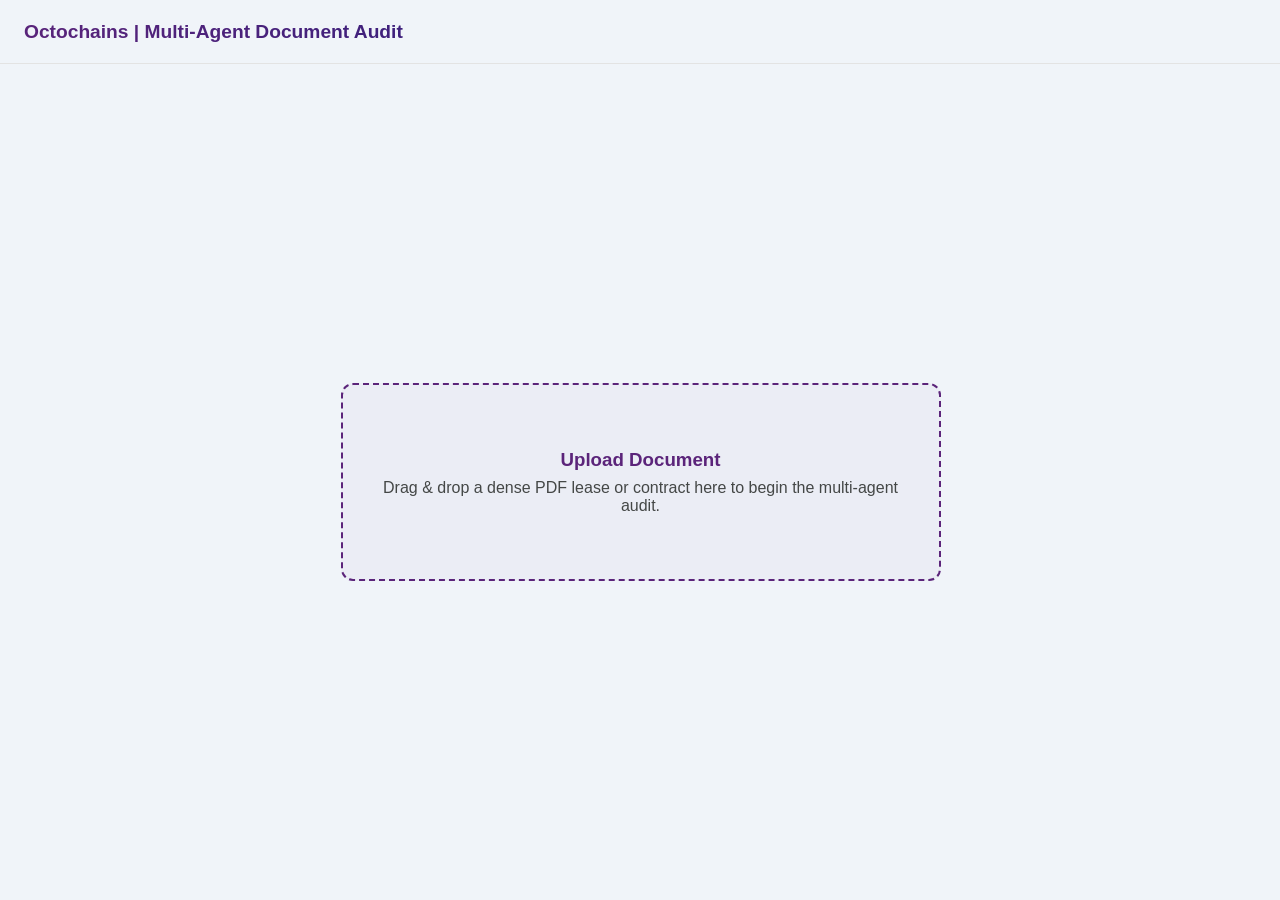
<file: cookbook/05-document-analysis/frontend/index.html>
<!DOCTYPE html>
<html lang="en">
<head>
    <meta charset="UTF-8">
    <meta name="viewport" content="width=device-width, initial-scale=1.0">
    <title>Octochains | Document Audit</title>
    <link rel="stylesheet" href="style.css">
</head>
<body>

    <header>
        Octochains | Multi-Agent Document Audit
    </header>

    <main>
        <div id="left-panel">
            <div class="left-panel-header">
                <div id="agent-legend" class="legend-container" style="display: none;"></div>
            </div>
            <div id="document-content"></div>
        </div>

        <div id="right-panel">
            <div id="drop-zone">
                <h3 class="drop-title">Upload Document</h3>
                <p class="drop-subtitle">Drag & drop a dense PDF lease or contract here to begin the multi-agent audit.</p>
                <input type="file" id="file-input" accept=".pdf" />
            </div>

            <div id="controls">
                <button id="dispatch-btn" class="primary">Dispatch Parallel Agents</button>
            </div>

            <div id="feed"></div>
        </div>
        
        <div id="insight-tooltip" class="insight-tooltip"></div>
    </main>

    <script src="app.js" defer></script>
</body>
</html>
</file>
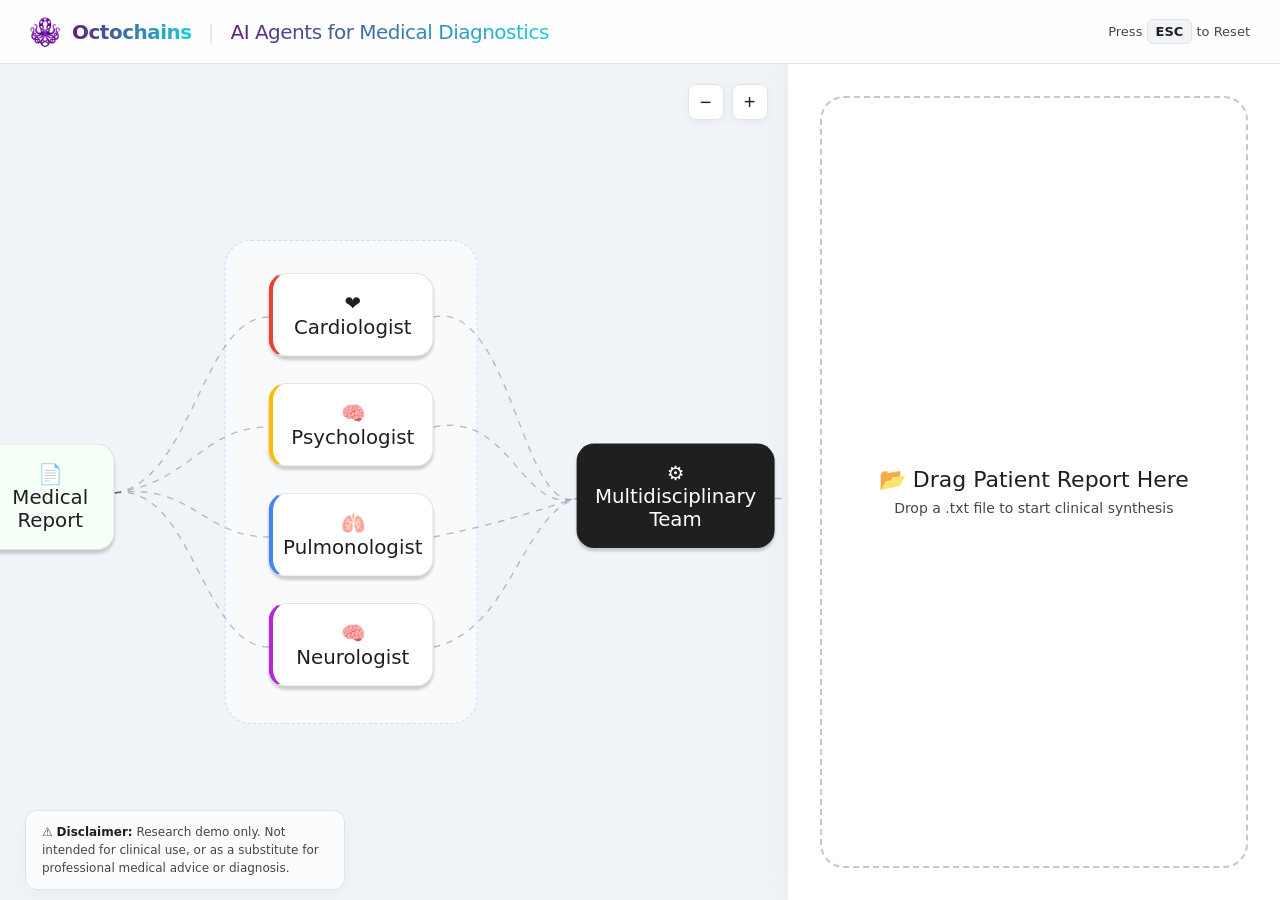
<file: cookbook/01-ai-agents-for-medical-diagnostics/Webapp/static/index.html>
<!DOCTYPE html>
<html lang="en">
<head>
    <meta charset="UTF-8">
    <meta name="viewport" content="width=device-width, initial-scale=1.0">
    <title>Octochains Medical AI | Demo</title>
    <link rel="stylesheet" href="style.css">
</head>
<body>
    <div id="tooltip" class="tooltip"></div>
    <div class="header">
        <div class="brand-container">
            <img class="header-logo" src="logo/logo.png" alt="Logo">
            <span class="purple-brand">Octochains</span>
            <span class="header-divider">|</span>
            <div class="tagline">AI Agents for Medical Diagnostics</div>
        </div>
        <div class="reset-hint">Press <span>ESC</span> to Reset</div>
    </div>

    <div class="page active">
        <div class="left-panel">
        
            <div class="zoom-controls">
                <button id="zoom-out" title="Zoom Out">−</button>
                <button id="zoom-in" title="Zoom In">+</button>
            </div>
        
            <div class="canvas">
                <div class="agent-box">
                    <div id="working-text" class="blinking-text">Agents working in parallel...</div>
                </div>

                <div class="node pulse" id="n-doc">📄 Medical<br>Report</div>
                
                <div class="node agent" id="n-cardio">❤️ Cardiologist <div class="loader"></div></div>
                <div class="node agent" id="n-psych">🧠 Psychologist <div class="loader"></div></div>
                <div class="node agent" id="n-pulmo">🫁 Pulmonologist <div class="loader"></div></div>
                <div class="node agent" id="n-neuro">🧠 Neurologist <div class="loader"></div></div>
                <div class="node" id="n-llm">⚙️ Multidisciplinary Team <div class="loader"></div></div>
                
                <div class="node" id="n-final">Medical<br>Diagnosis</div>

               <svg>
                <path id="p1-cardio" d="M 140 260 C 210 250, 220 100, 280 100" />
                <path id="p1-psych"  d="M 140 260 C 210 250, 220 200, 280 200" />
                <path id="p1-pulmo"  d="M 140 260 C 210 250, 220 300, 280 300" />
                <path id="p1-neuro"  d="M 140 260 C 210 250, 220 400, 280 400" />
                
                <path id="p2-cardio" d="M 430 100 C 500 85, 510 280, 560 265" />
                <path id="p2-psych"  d="M 430 200 C 500 185, 510 280, 560 265" />
                <path id="p2-pulmo"  d="M 430 300 C 500 285, 510 280, 560 265" />
                <path id="p2-neuro"  d="M 430 400 C 500 385, 510 280, 560 265" />

                <path id="p3-final"  d="M 740 265 L 790 265" />

                <circle r="5" class="dot phase1"><animateMotion begin="indefinite" dur="2s" repeatCount="1"><mpath href="#p1-cardio"/></animateMotion></circle>
                <circle r="5" class="dot phase1"><animateMotion begin="indefinite" dur="2s" repeatCount="1"><mpath href="#p1-psych"/></animateMotion></circle>
                <circle r="5" class="dot phase1"><animateMotion begin="indefinite" dur="2s" repeatCount="1"><mpath href="#p1-pulmo"/></animateMotion></circle>
                <circle r="5" class="dot phase1"><animateMotion begin="indefinite" dur="2s" repeatCount="1"><mpath href="#p1-neuro"/></animateMotion></circle>

                <circle r="5" class="dot phase2"><animateMotion begin="indefinite" dur="2s" repeatCount="1"><mpath href="#p2-cardio"/></animateMotion></circle>
                <circle r="5" class="dot phase2"><animateMotion begin="indefinite" dur="2s" repeatCount="1"><mpath href="#p2-psych"/></animateMotion></circle>
                <circle r="5" class="dot phase2"><animateMotion begin="indefinite" dur="2s" repeatCount="1"><mpath href="#p2-pulmo"/></animateMotion></circle>
                <circle r="5" class="dot phase2"><animateMotion begin="indefinite" dur="2s" repeatCount="1"><mpath href="#p2-neuro"/></animateMotion></circle>
            </svg>
            </div>

            <div class="disclaimer-card">
                ⚠️ <b>Disclaimer:</b> Research demo only. Not intended for clinical use, or as a substitute for professional medical advice or diagnosis.
            </div>
        </div>

        <div class="right-panel">
            <div class="dropzone" id="dropzone">
                <h2>📂 Drag Patient Report Here</h2>
                <p>Drop a .txt file to start clinical synthesis</p>
                <input type="file" id="file-input" style="display: none;" accept=".txt">
            </div>

            <div id="log-container" class="hidden-slide">
                <div class="term-head">
                    <div class="term-title">🤖 CLINICAL ASSISTANT</div>
                    <button id="download-log-btn" class="download-btn hidden" title="Download EU AI Act Compliance Log">
                        <!-- <svg viewBox="0 0 24 24" width="14" height="14" stroke="currentColor" stroke-width="2" fill="none" stroke-linecap="round" stroke-linejoin="round"><path d="M21 15v4a2 2 0 0 1-2 2H5a2 2 0 0 1-2-2v-4"></path><polyline points="7 10 12 15 17 10"></polyline><line x1="12" y1="15" x2="12" y2="3"></line></svg> -->
                        ⬇️ Download Trace Log
                    </button>
                </div>
                <div class="chat-container" id="chat-container"></div>
                <div class="chat-ui" id="chat-ui">
                    <input type="text" id="chat-input" placeholder="Ask about the diagnosis...">
                    <button id="chat-btn">Send</button>
                </div>
            </div>
        </div>
    </div>
<!-- 
    <div class="footer-brand">
         <img class="footer-logo" src="logo/logo.png" alt="Logo">
        <span class="purple-brand">OCTOCHAINS</span>
        
    </div> -->

    <script src="app.js"></script>
</body>
</html>
</file>
<file: cookbook/05-document-analysis/frontend/style.css>
:root {
    --bg-main: #f0f4f9;
    --bg-surface: #ffffff;
    --text-primary: #1f1f1f;
    --text-secondary: #444746;
    --border-light: #e3e3e3;
    
    --user-bg: #d3e3fd;
    --user-text: #041e49;
    --team-bg: #f0f4f9;
    --team-text: #1f1f1f;
    --purple-brand: #5b247a;
    --blue-brand: #1bcedf;
    --green-brand: #34a853;

    --brand-gradient: linear-gradient(90deg, #5b247a 0%, #001881 100%);
    --header-height: 64px;
}

* {
    box-sizing: border-box;
    margin: 0;
    padding: 0;
    font-family: -apple-system, BlinkMacSystemFont, "Segoe UI", Roboto, Helvetica, Arial, sans-serif;
}

body {
    background-color: var(--bg-main);
    color: var(--text-primary);
    height: 100vh;
    display: flex;
    flex-direction: column;
    overflow: hidden;
}

header {
    height: var(--header-height);
    background-color: var(--bg-surface); 
    border-bottom: 1px solid var(--border-light);
    display: flex;
    align-items: center;
    padding: 0 24px;
    font-weight: 600;
    font-size: 1.2rem;
    
    /* Gradient Text Styling */
    background-image: var(--brand-gradient);
    -webkit-background-clip: text;
    background-clip: text;
    color: transparent;
}

main {
    display: flex;
    flex: 1;
    overflow: hidden;
    transition: all 0.3s ease;
}

/* --- LAYOUT PANELS --- */
#left-panel {
    flex: 0; 
    background: #e9eef6; /* Document contrast background */
    border-right: 1px solid var(--border-light);
    overflow-y: auto;
    padding: 0;
    transition: flex 0.4s ease;
    opacity: 0;
}

#left-panel.active {
    flex: 1;
    padding: 32px;
    opacity: 1;
}

#right-panel {
    flex: 1;
    display: flex;
    flex-direction: column;
    padding: 32px;
    overflow-y: auto;
    align-items: center;
    justify-content: center;
}

#right-panel.active {
    flex: 0.8;
    align-items: stretch;
    justify-content: flex-start;
}

/* --- DOCUMENT VIEWER (Card View) --- */
.left-panel-header {
    position: sticky;
    top: 24px;
    width: 100%;
    height: 0; 
    display: flex;
    justify-content: flex-end;
    align-items: flex-start;
    z-index: 10;
    pointer-events: none;
}

.legend-container {
    margin-right: 32px;
    display: flex;
    flex-direction: column;
    gap: 8px;
    background: var(--bg-main);
    padding: 12px;
    border-radius: 8px;
    border: 1px solid var(--border-light);
    font-size: 0.85rem;
    pointer-events: auto;
    box-shadow: 0 4px 12px rgba(0,0,0,0.08);
}

.legend-item {
    display: flex;
    align-items: center;
    gap: 8px;
    cursor: pointer;
}

.legend-item input[type="checkbox"] {
    accent-color: var(--purple-brand);
    cursor: pointer;
    width: 16px;
    height: 16px;
}

.legend-color-box {
    width: 12px;
    height: 12px;
    border-radius: 2px;
    display: inline-block;
}

#document-content {
    margin-top: 24px; 
    line-height: 1.7;
    background-color: #ffffff;
    max-width: 850px;
    margin: 0 auto;
    padding: 64px 80px;
    box-shadow: 0 10px 25px rgba(0, 0, 0, 0.08), 0 4px 10px rgba(0, 0, 0, 0.04);
    border-radius: 4px;
    border: 1px solid #d1d5db;
    font-family: "Georgia", "Times New Roman", serif; 
    color: #1a1a1a;
    font-size: 1.05rem;
}

#document-content p {
    margin-bottom: 16px;
}

#document-content b {
    font-weight: 700;
    color: #000000;
}

.document-sentence {
    padding: 2px 4px;
    border-radius: 4px;
    transition: box-shadow 0.2s ease, background 0.3s ease;
    border-bottom: 2px solid transparent;
    cursor: pointer;
}

.document-sentence.has-highlight:hover {
    box-shadow: inset 0 0 0 1000px rgba(0, 0, 0, 0.1);
}

/* --- DRAG & DROP ZONE --- */
#drop-zone {
    width: 100%;
    max-width: 600px;
    border: 2px dashed var(--purple-brand);
    border-radius: 12px;
    padding: 64px 32px;
    text-align: center;
    background: rgba(91, 36, 122, 0.03);
    cursor: pointer;
    transition: all 0.2s;
}

#drop-zone:hover, #drop-zone.dragover {
    background: rgba(91, 36, 122, 0.08);
    border-color: var(--blue-brand);
}

.drop-title {
    color: var(--purple-brand); 
    margin-bottom: 8px;
}

.drop-subtitle {
    color: var(--text-secondary);
}

#file-input { display: none; }

/* --- CONTROLS & FEED --- */
#controls {
    display: none;
    margin-bottom: 24px;
}

button.primary {
    background: var(--brand-gradient);
    color: white;
    border: none;
    padding: 12px 24px;
    border-radius: 8px;
    font-size: 1rem;
    font-weight: 600;
    cursor: pointer;
    transition: opacity 0.2s;
    width: 100%;
}

button.primary:hover { opacity: 0.9; }
button.primary:disabled { opacity: 0.5; cursor: not-allowed; }

#feed {
    display: flex;
    flex-direction: column;
    gap: 16px;
}

/* --- CARDS & TOOLTIPS --- */
.card {
    background: var(--bg-surface);
    border: 1px solid var(--border-light);
    border-radius: 8px;
    padding: 16px;
    box-shadow: 0 2px 4px rgba(0,0,0,0.02);
    animation: slideIn 0.3s ease-out;
}

.agent-card { border-left: 4px solid var(--blue-brand); }
.conflict-card { border-left: 4px solid #d93025; background: #fce8e6; }

.card-title {
    font-size: 0.85rem;
    font-weight: 700;
    text-transform: uppercase;
    color: var(--text-secondary);
    margin-bottom: 8px;
}

.status-text {
    color: var(--text-secondary);
    font-size: 0.9rem;
    font-style: italic;
}

@keyframes slideIn {
    from { opacity: 0; transform: translateY(10px); }
    to { opacity: 1; transform: translateY(0); }
}

.insight-tooltip {
    position: absolute;
    background: var(--bg-surface);
    border: 1px solid var(--border-light);
    box-shadow: 0 8px 24px rgba(0,0,0,0.12);
    border-radius: 8px;
    padding: 16px;
    width: 380px;
    max-height: 250px;
    overflow-y: auto;
    z-index: 1000;
    opacity: 0;
    visibility: hidden;
    transition: opacity 0.2s ease, visibility 0.2s ease;
    pointer-events: auto; 
    font-family: -apple-system, BlinkMacSystemFont, "Segoe UI", Roboto, sans-serif;
    color: var(--text-primary);
}

.insight-tooltip.visible {
    opacity: 1;
    visibility: visible;
}

.tooltip-agent-block {
    margin-bottom: 12px;
    padding-bottom: 12px;
    border-bottom: 1px solid var(--border-light);
}

.tooltip-agent-block:last-child {
    margin-bottom: 0;
    padding-bottom: 0;
    border-bottom: none;
}

.tooltip-agent-name {
    font-weight: 700;
    font-size: 0.85rem;
    text-transform: uppercase;
    margin-bottom: 6px;
}

.tooltip-insight-text {
    font-size: 0.95rem;
    line-height: 1.5;
    color: var(--text-secondary);
}
</file>
<file: cookbook/01-ai-agents-for-medical-diagnostics/Webapp/static/style.css>
:root {
    --bg-main: #f0f4f9;
    --bg-surface: #ffffff;
    --text-primary: #1f1f1f;
    --text-secondary: #444746;
    --border-light: #e3e3e3;
    
    --user-bg: #d3e3fd;
    --user-text: #041e49;
    --team-bg: #f0f4f9;
    --team-text: #1f1f1f;
    --purple-brand: #5b247a;
    --blue-brand: #1bcedf;
    --green-brand: #34a853;


    --brand-gradient: linear-gradient(90deg, var(--purple-brand), var(--blue-brand));
    --header-height: 64px;
}

.tooltip {
    position: absolute;
    background: var(--bg-surface);
    border: 1px solid var(--border-light);
    box-shadow: 0 10px 40px rgba(0,0,0,0.15);
    padding: 16px;
    border-radius: 12px;
    width: 340px;
    z-index: 1000;
    font-size: 14px;
    pointer-events: none;
    opacity: 0;
    transform: translateX(-10px);
    transition: opacity 0.2s ease, transform 0.2s ease;
    line-height: 1.6;
    color: var(--text-primary);
}

.tooltip.visible {
    opacity: 1;
    transform: translateX(0);
    pointer-events: auto;
}

.tooltip-title {
    font-weight: 600;
    margin-bottom: 10px;
    color: var(--text-secondary);
    border-bottom: 1px solid var(--border-light);
    padding-bottom: 8px;
}

.tooltip-content {
    max-height: 280px;
    overflow-y: auto;
}
.tooltip-content::-webkit-scrollbar-thumb {
    background: var(--border-light);
    border-radius: 10px;
}
* {
    box-sizing: border-box;
}

body {
    font-family: system-ui, -apple-system, BlinkMacSystemFont, 'Segoe UI', Roboto, Helvetica, Arial, sans-serif;
    margin: 0;
    padding: 0;
    background: var(--bg-main);
    color: var(--text-primary);
    height: 100vh;
    width: 100vw;
    overflow: hidden;
}

.header {
    position: absolute;
    top: 0;
    left: 0;
    width: 100%;
    height: var(--header-height);
    display: flex;
    align-items: center;
    justify-content: space-between;
    padding: 0 30px;
    z-index: 100;
    background: rgba(255, 255, 255, 0.9);
    backdrop-filter: blur(10px);
    border-bottom: 1px solid var(--border-light);
}

.tagline {
    font-size: 20px;
    font-weight: 500;
    letter-spacing: -0.5px;
    background: var(--brand-gradient);
    -webkit-background-clip: text;
    -webkit-text-fill-color: transparent;
}

.reset-hint {
    font-size: 13px;
    color: var(--text-secondary);
}

.reset-hint span {
    background: var(--bg-main);
    padding: 4px 8px;
    border-radius: 6px;
    border: 1px solid var(--border-light);
    font-weight: 600;
    color: var(--text-primary);
}

.footer-brand {
    position: absolute;
    bottom: 25px;
    left: 25px;
    display: flex;
    align-items: center;
    gap: 12px;
    z-index: 200;
    background: var(--bg-surface);
    padding: 12px 24px;
    border-radius: 100px;
    box-shadow: 0 4px 15px rgba(0,0,0,0.08);
    border: 1px solid var(--border-light);
}

.purple-brand {
    background: var(--brand-gradient);
    -webkit-background-clip: text;
    -webkit-text-fill-color: transparent;
    font-weight: 700;
    font-size: 20px;
    letter-spacing: -0.5px;
}

.footer-logo {
    width: 35px;
    height: 35px;
    object-fit: contain;
}

.page {
    display: flex;
    height: 100vh;
    width: 100vw;
    padding-top: var(--header-height);
}

.left-panel {
    flex: 1.6;
    position: relative;
    background: var(--bg-main);
    display: flex;
    align-items: center;
    justify-content: center;
    overflow: hidden;
}

.right-panel {
    flex: 1;
    position: relative;
    display: flex;
    flex-direction: column;
    background: var(--bg-surface);
    box-shadow: -4px 0 24px rgba(0,0,0,0.04);
    z-index: 10;
    overflow: hidden;
}

.canvas {
    position: relative;
    width: 900px;
    height: 500px;
    transform: scale(1.1);
    transform-origin: center center;
    transition: transform 0.3s ease; /* Added for smooth scaling */
}

.node {
    position: absolute;
    padding: 16px 24px;
    border-radius: 16px;
    font-weight: 500;
    font-size: 18px;
    border: 1px solid var(--border-light);
    background: var(--bg-surface);
    box-shadow: 0 3px 3px rgba(0, 0, 0, 0.1), 0 3px 3px rgba(0, 0, 0, 0.1);
    z-index: 10;
    display: flex;
    align-items: center;
    justify-content: center;
    text-align: center;
    transition: all 0.4s cubic-bezier(0.4, 0, 0.2, 1);
}

#n-doc { left: 20px; top: 215px;  width: 120px; border-left: 4px solid #34a853; box-shadow: 0 3px 3px rgba(0, 0, 0, 0.1), 0 3px 3px rgba(0, 0, 0, 0.1); }
#n-cardio { left: 280px; top: 60px; width: 150px; border-left: 4px solid #ea4335; }
#n-psych { left: 280px; top: 160px; width: 150px; border-left: 4px solid #fbbc04; }
#n-pulmo { left: 280px; top: 260px; width: 150px; border-left: 4px solid #4285f4; }
#n-neuro { left: 280px; top: 360px; width: 150px; border-left: 4px solid #b328d3; }
#n-llm { left: 560px; top: 215px; width: 180px; background: #1f1f1f; color: white; border: none; }
#n-final { left: 790px; top: 220px; width: 120px; background: #e6f4ea; color: #137333; border: 1px solid #ceead6; opacity: 0.5; }

.agent-box {
    position: absolute; left: 240px; top: 30px; width: 230px; height: 440px;
    border: 1px dashed #c2e0ff; background: rgba(255, 255, 255, 0.5);
    border-radius: 24px;
    z-index: 1;
    backdrop-filter: blur(4px);
}

.dropzone {
    flex: 1;
    display: flex;
    flex-direction: column;
    align-items: center;
    justify-content: center;
    border: 2px dashed #c7c7c7;
    margin: 32px;
    border-radius: 24px;
    color: var(--text-secondary);
    background: var(--bg-surface);
    cursor: pointer;
    transition: all 0.3s ease;
}

.dropzone:hover {
    border-color: #1a73e8;
    background: #f8faff;
    transform: translateY(-2px);
    box-shadow: 0 8px 24px rgba(26, 115, 232, 0.08);
}

.dropzone h2 { font-size: 22px; font-weight: 500; margin-bottom: 8px; color: var(--text-primary); }
.dropzone p { font-size: 14px; margin: 0; }

.hidden-slide {
    display: none;
    opacity: 0;
    transform: translateX(20px);
    transition: transform 0.5s cubic-bezier(0.2, 0, 0, 1), opacity 0.4s ease;
    height: 100%;
    width: 100%;
    flex-direction: column;
    background: var(--bg-surface);
}

.hidden-slide.active {
    display: flex;
    opacity: 1;
    transform: translateX(0);
}
.term-head {
    padding: 20px 24px;
    font-weight: 500;
    border-bottom: 1px solid var(--border-light);
    color: var(--text-primary);
    font-size: 16px;
    display: flex;
    align-items: center;
    justify-content: space-between; /* Pushes title left, button right */
}

.term-title {
    display: flex;
    align-items: center;
    gap: 8px;
}

.term-title::before {
    content: "✨";
}

.download-btn {
    display: flex;
    align-items: center;
    gap: 6px;
    padding: 6px 12px;
    background: var(--bg-main);
    border: 1px solid var(--border-light);
    border-radius: 8px;
    font-size: 12px;
    font-weight: 600;
    color: var(--text-secondary);
    cursor: pointer;
    transition: all 0.2s ease;
    font-family: inherit;
}

.download-btn:hover {
    background: #e3e3e3; /* Slightly darker grey on hover */
    color: var(--text-primary);
    transform: translateY(-1px);
}

.download-btn.hidden {
    display: none;
}

.chat-container {
    flex: 1;
    padding: 24px;
    overflow-y: auto;
    display: flex;
    flex-direction: column;
    gap: 16px;
    background: var(--bg-surface);
}

.chat-ui {
    display: flex;
    padding: 20px 24px;
    background: var(--bg-surface);
    gap: 12px;
    align-items: center;
}

#chat-input {
    flex: 1;
    background: var(--bg-main);
    border: 1px solid transparent;
    border-radius: 100px;
    padding: 16px 24px;
    color: var(--text-primary);
    font-size: 15px;
    outline: none;
    transition: all 0.2s ease;
    font-family: inherit;
}

#chat-input:focus { 
    background: var(--bg-surface);
    border-color: #c2e0ff; 
    box-shadow: 0 0 0 4px rgba(26, 115, 232, 0.1);
}

#chat-btn {
    padding: 16px 24px;
    background: var(--text-primary);
    color: white;
    border: none;
    border-radius: 100px;
    font-weight: 500;
    font-size: 15px;
    cursor: pointer;
    transition: 0.2s;
    font-family: inherit;
}

#chat-btn:hover { 
    background: #333; 
    transform: translateY(-1px);
}

.bubble {
    max-width: 85%;
    padding: 14px 20px;
    font-size: 15px;
    line-height: 1.6;
    word-wrap: break-word;
}

.bubble.system {
    background-color: #f3e5f5;
    color: #4a148c;
    border: 1px solid #e1bee7;
    font-size: 0.9rem;
    font-weight: 500;          
    align-self: flex-start;
    padding: 12px 16px;
    border-radius: 12px;
    margin-bottom: 12px;
    max-width: 80%;
}

.bubble.team {
    align-self: flex-start;
    background: var(--team-bg);
    color: var(--team-text);
    border-radius: 4px 24px 24px 24px;
}

.bubble.user {
    align-self: flex-end;
    background: var(--user-bg);
    color: var(--user-text);
    border-radius: 24px 24px 4px 24px;
}

.bubble b { 
    color: inherit; 
    display: inline; 
    margin-bottom: 6px; 
    font-size: 16px; 
    font-weight: 700;
}

@keyframes startPulse {
    0% { box-shadow: 0 0 0 0px rgba(52, 168, 83, 0.445); }
    100% { box-shadow: 0 0 0 20px rgba(50, 158, 79, 0); }
}
.node.pulse { animation: startPulse 2s infinite; background: #f6fef8 !important; }
.node.done {
    border-color: #34a853 !important;
    cursor: help;
}

.node.done::after {
    content: '✓';
    position: absolute;
    top: -10px;
    right: -10px;
    background: #34a853;
    color: white;
    border-radius: 50%;
    width: 24px;
    height: 24px;
    font-size: 14px;
    font-weight: bold;
    display: flex;
    align-items: center;
    justify-content: center;
    box-shadow: 0 2px 6px rgba(0,0,0,0.2);
}

.node.done .loader {
    display: none !important;
}
@keyframes geminiProcess {
    0% { box-shadow: 0 4px 15px rgba(26, 115, 232, 0.1); transform: translateY(0); }
    100% { box-shadow: 0 8px 25px rgba(179, 40, 211, 0.2); transform: translateY(-2px); }
}
.processing { animation: geminiProcess 1s infinite alternate !important; border-color: #a348e3 !important;}

.blinking-text {
    display: none; position: absolute; top: -40px; right: 20px;
    color: var(--text-secondary); font-size: 14px; font-weight: 500;
    animation: blinker 1.5s ease-in-out infinite;
}
.blinking-text.active { display: block; }
@keyframes blinker { 50% { opacity: 0.4; } }

svg { position: absolute; top: 0; left: 0; width: 100%; height: 100%; z-index: 2; pointer-events: none; }
path { fill: none; stroke: #2e3a4953; stroke-width: 1.2; stroke-dasharray: 6; }

.dot { display: none; fill: #1a73e8; filter: drop-shadow(0 0 4px rgba(26, 115, 232, 0.914)); }
.dot.active { display: block; }

.loader {
    display: none; position: absolute; bottom: 6px; left: 50%; transform: translateX(-50%);
    width: 24px; aspect-ratio: 2;
    --_g: no-repeat radial-gradient(circle closest-side, rgba(0, 0, 0, 0.4) 90%, #0000);
    background: var(--_g) 0% 50%, var(--_g) 50% 50%, var(--_g) 100% 50%;
    background-size: calc(100%/3) 30%;
    animation: l3 1s infinite linear;
}
#n-llm .loader {
    --_g: no-repeat radial-gradient(circle closest-side, rgba(255, 255, 255, 0.9) 90%, #0000);
}
.processing .loader { display: block; }
@keyframes l3 {
    20%{background-position:0% 0%, 50% 50%,100% 50%}
    40%{background-position:0% 100%, 50% 0%,100% 50%}
    60%{background-position:0% 50%, 50% 100%,100% 0%}
    80%{background-position:0% 50%, 50% 50%,100% 100%}
}


/* ==========================================================
   Responsive Styles
========================================================== */

@media (max-width: 1100px) {
    body {
        overflow-y: auto;
        height: auto;
    }
    .page {
        flex-direction: column;
        height: auto;
        min-height: 100vh;
    }
    .left-panel {
        flex: none;
        width: 100%;
        height: 500px;
    }
    .right-panel {
        flex: none;
        width: 100%;
        height: 600px;
        border-top: 1px solid var(--border-light);
    }
    .canvas {
        transform: scale(0.8);
    }
    .footer-brand {
        position: relative;
        bottom: auto;
        left: auto;
        margin: 30px auto;
        width: max-content;
    }
}

@media (max-width: 850px) {
    .canvas {
        transform: scale(0.65);
    }
    .left-panel {
        height: 400px;
    }
}

@media (max-width: 600px) {
    .header {
        padding: 0 15px;
    }
    .tagline {
        font-size: 16px;
    }
    .reset-hint {
        font-size: 11px;
    }
    .canvas {
        transform: scale(0.45);
    }
    .left-panel {
        height: 300px;
    }
    .right-panel {
        height: 500px;
    }
    .dropzone {
        margin: 15px;
        text-align: center;
    }
    .dropzone h2 {
        font-size: 18px;
    }
}

@media (max-width: 400px) {
    .canvas {
        transform: scale(0.35);
    }
    .left-panel {
        height: 240px;
    }
}

.zoom-controls {
    position: absolute;
    top: 20px;
    right: 20px;
    display: flex;
    gap: 8px;
    z-index: 100;
}

.zoom-controls button {
    width: 36px;
    height: 36px;
    border-radius: 8px;
    border: 1px solid var(--border-light);
    background: var(--bg-surface);
    color: var(--text-primary);
    font-size: 20px;
    display: flex;
    align-items: center;
    justify-content: center;
    cursor: pointer;
    box-shadow: 0 2px 8px rgba(0,0,0,0.05);
    transition: all 0.2s ease;
}

.zoom-controls button:hover {
    background: var(--bg-main);
    transform: translateY(-1px);
}

/* --- Disclaimer Card --- */
.disclaimer-card {
    position: absolute;
    bottom: 10px; /* Sits right above your footer logo */
    left: 25px;
    max-width: 320px;
    padding: 12px 16px;
    background: rgba(255, 255, 255, 0.7);
    backdrop-filter: blur(10px);
    border: 1px solid var(--border-light);
    border-radius: 12px;
    font-size: 12px;
    line-height: 1.5;
    color: var(--text-secondary);
    z-index: 100;
    box-shadow: 0 4px 15px rgba(0,0,0,0.03);
    transition: all 0.3s ease;
}

.disclaimer-card b {
    color: var(--text-primary);
    font-weight: 600;
}

/* Responsive adjustments for the disclaimer */
@media (max-width: 1100px) {
    .disclaimer-card {
        bottom: 15px; 
        left: 15px;
        max-width: 280px;
        font-size: 11px;
    }
}

@media (max-width: 600px) {
    .disclaimer-card {
        max-width: calc(100% - 30px);
        bottom: 10px;
        left: 15px;
        right: 15px;
        text-align: left;
        padding: 10px 14px;
    }
}
.brand-container {
    display: flex;
    align-items: center;
    gap: 12px;
}

.header-logo {
    width: 30px;
    height: 30px;
    object-fit: contain;
}

.header-divider {
    color: var(--border-light);
    font-size: 20px;
    margin: 0 4px;
    font-weight: 300;
}
</file>
